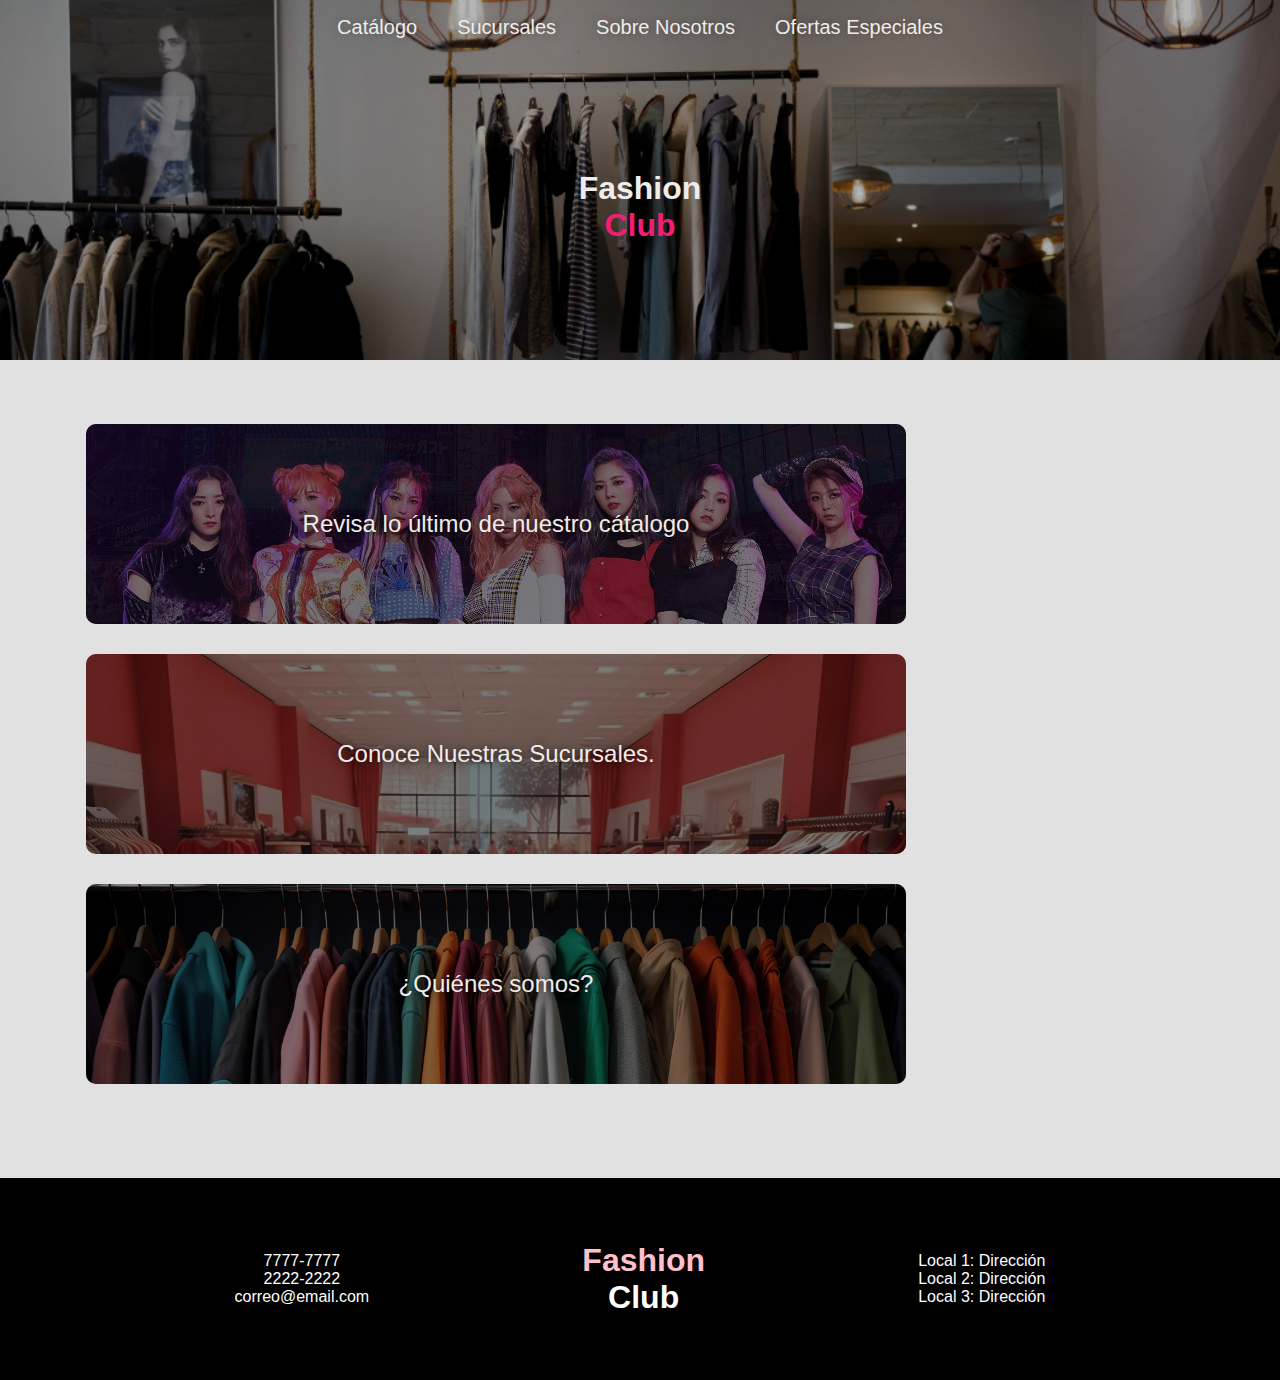
<file: index.html>
<!DOCTYPE html>
<html lang="en">
<head>
    <meta charset="UTF-8">
    <meta name="viewport" content="width=device-width, initial-scale=1.0">
    <title>FashionClubSV</title>
    <link rel="stylesheet" href="/css/styles.css">
</head>
<body>
    
    <!--Banner-->
    <div class="header">
        <!--NavBar-->
        <nav class="nav-bar">
            <a class="nav-bar__link" href="/html/catalogue.html">Catálogo</a>
            <a class="nav-bar__link" href="#">Sucursales</a>
            <a class="nav-bar__link" href="#">Sobre Nosotros</a>
            <a class="nav-bar__link" href="#">Ofertas Especiales</a>
        </nav> 
        <!--Logo-->   
        <div class="title">
            <h1 class="logo-part-1">Fashion</h1>
            <h1 class="logo-part-2">Club</h1>
        </div>
        <!--SideMenuBtn-->
        <button class="header__open-side-menu-btn">Menú</button>
        <!--Background-->
        <img class="header__img" src="/img/banner/banner.png">
    </div>

    <!--SideMenu-->
    <div class="side-menu">
        <a class="side-menu__link" href="#">Catálogo</a>
        <a class="side-menu__linkk" href="#">Sucursales</a>
        <a class="side-menu__link" href="#">Sobre Nosotros</a>
        <a class="side-menu__link" href="#">Ofertas Especiales</a>
        <button class="side-menu__close-side-menu-btn">Cerrar</button>
    </div>    

    <!--HomePage-->
    <div class="home-page-container">

        <div class="home-page-left">
            <div class="home-page__item">
                <p class="home-page__item-text">Revisa lo último de nuestro cátalogo</p>
                <button class="home-page__item-btn">Ver Más</button>
                <img class="home-page__item-bg" src="/img/home/1.jpg">
            </div>
            <div class="home-page__item">
                <p class="home-page__item-text">Conoce Nuestras Sucursales.</p>
                <button class="home-page__item-btn">Ver Más</button>
                <img class="home-page__item-bg" src="/img/home/2.jpg">
            </div>
            <div class="home-page__item">                
                <p class="home-page__item-text">¿Quiénes somos?</p>
                <button class="home-page__item-btn">Ver Más</button>
                <img class="home-page__item-bg" src="/img/home/3.jpg">
            </div>
        </div>

        <div class="home-page-right">
            <div class="best-selled">
                
            </div>
        </div>
    </div>

    <!--Footer-->
    <footer class="footer">
        <div class="footer-left">
            <p>7777-7777</p>
            <p>2222-2222</p>
            <p>correo@email.com</p>
        </div>
        <div class="footer-middle">
            <h1 class="logo-footer-part-1">Fashion</h1>
            <h1 class="logo-footer-part-2">Club</h1>
        </div>
        <div class="footer-right">
            <p>Local 1: Dirección</p>
            <p>Local 2: Dirección</p>
            <p>Local 3: Dirección</p>
        </div>
    </footer>

    <script src="/js/side-menu..js"></script> 
</body>
</html>
</file>
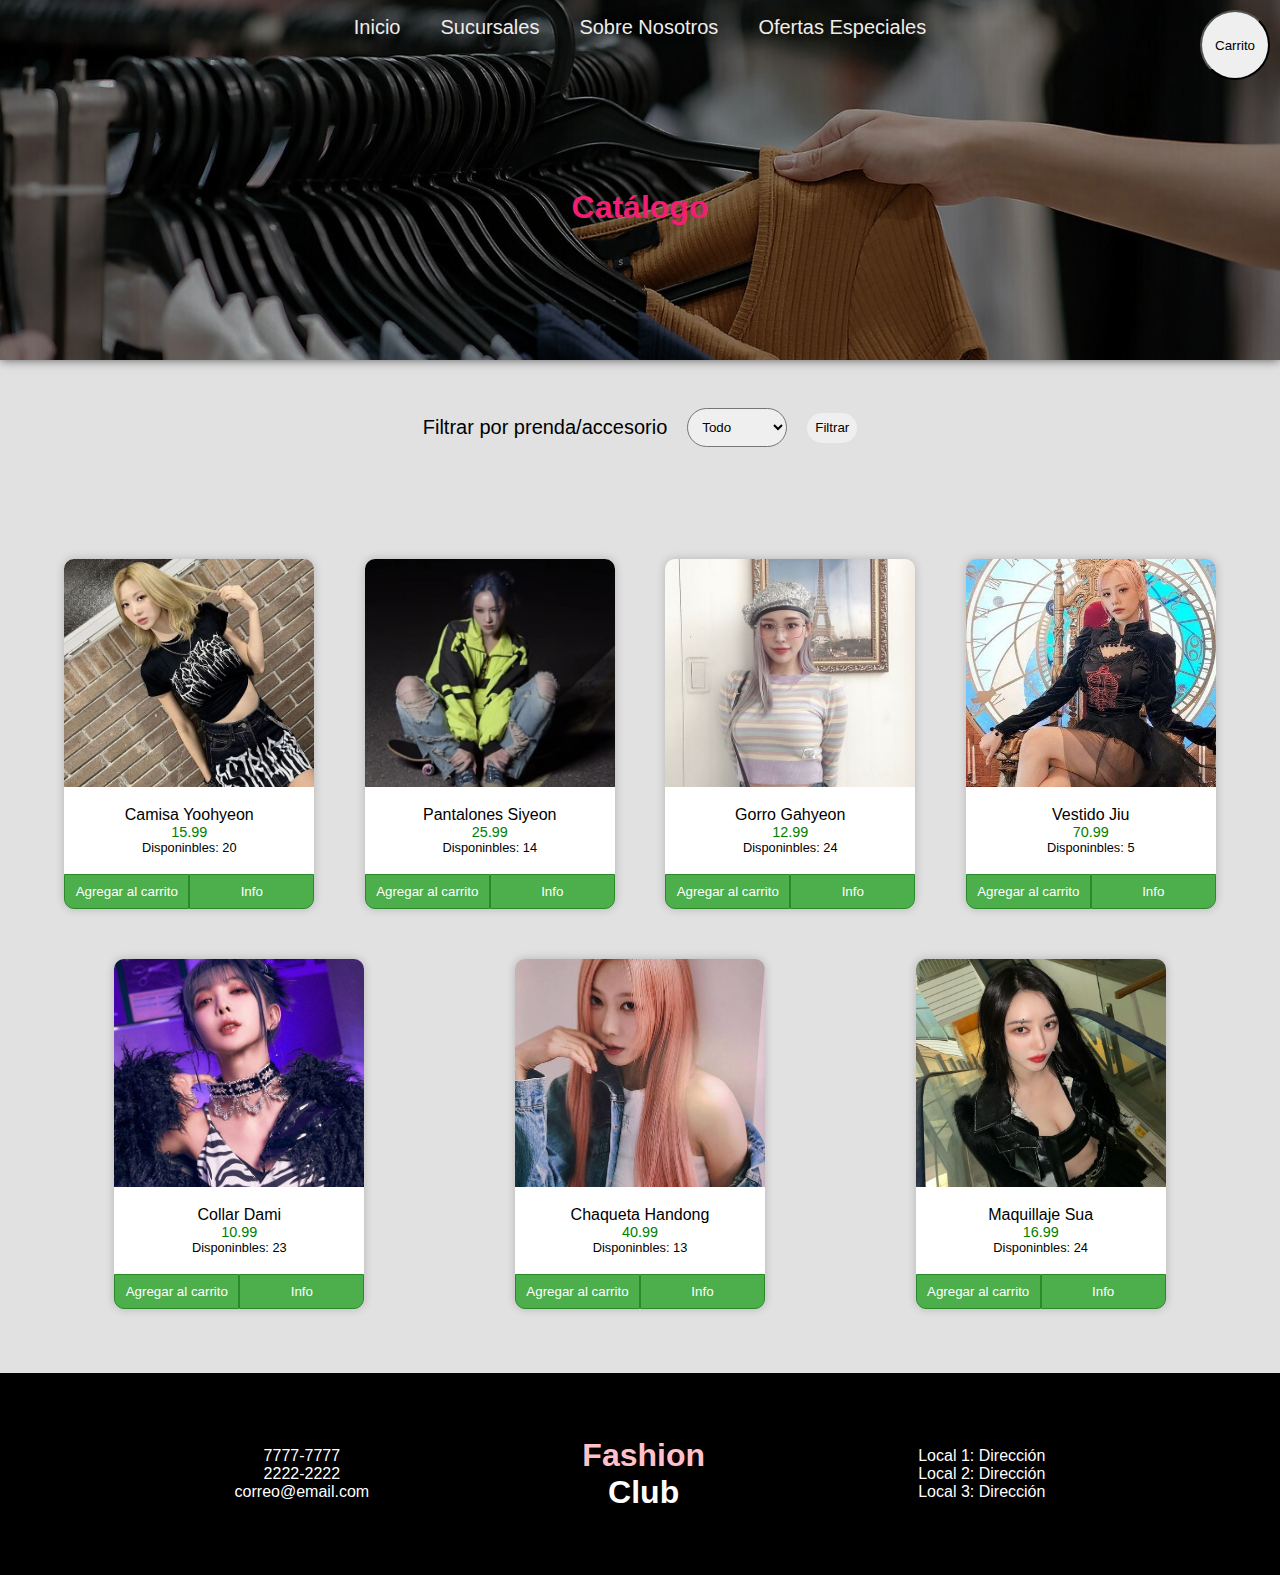
<file: html/catalogue.html>
<!DOCTYPE html>
<html lang="en">
<head>
    <meta charset="UTF-8">
    <meta name="viewport" content="width=device-width, initial-scale=1.0">
    <title>FashionClubSV | Catálogo</title>
    <link rel="stylesheet" href="/css/styles.css">
</head>
<body>
    
    <!--Banner-->
    <div class="header">
        <!--NavBar-->
        <nav class="nav-bar">
            <a class="nav-bar__link" href="/index.html">Inicio</a>
            <a class="nav-bar__link" href="#">Sucursales</a>
            <a class="nav-bar__link" href="#">Sobre Nosotros</a>
            <a class="nav-bar__link" href="#">Ofertas Especiales</a>
        </nav> 
        <!--CatalogueTitle-->   
        <div class="title">
            <h1 class="catalogue-title">Catálogo</h1>
        </div>
        <!--SideMenuBtn-->
        <button class="header__open-side-menu-btn">Menú</button>
        <!--Background-->
        <img class="header__img" src="/img/catalogue/catalogo-banner.png">
    </div>

    <!--SideMenu-->
    <div class="side-menu">
        <a class="side-menu__link" href="#">Catálogo</a>
        <a class="side-menu__linkk" href="#">Sucursales</a>
        <a class="side-menu__link" href="#">Sobre Nosotros</a>
        <a class="side-menu__link" href="#">Ofertas Especiales</a>
        <button class="side-menu__close-side-menu-btn">Cerrar</button>
    </div>    

    <!--FilterBar-->
    <div class="filter-bar">
        <label for="options">Filtrar por prenda/accesorio</label>
        <form action="#" class="clothes-menu">
            <select name="options" class="clothes-options" id="filter-menu">
                <option value="all">Todo</option>
                <option value="t-shirt">Camisas</option>
                <option value="pants">Pantalones</option>
                <option value="jacket">Chaquetas</option>
                <option value="hat">Gorros</option>
                <option value="makeup">Maquillaje</option>
                <option value="necklace">Accesorios</option>
                <option value="dress">Vestidos</option>
            </select>
        </form>
        <button class="filter-bar__btn" id="filter-bar__btn">Filtrar</button>
    </div>

    <!--ProductsContainer-->
    <div class="products-container" id="products-container">
    </div>

    <!--ProductsModal-->
    <div class="product-modal" id="product-modal">
    </div>

    <!--Footer-->
    <footer class="footer">
        <div class="footer-left">
            <p>7777-7777</p>
            <p>2222-2222</p>
            <p>correo@email.com</p>
        </div>
        <div class="footer-middle">
            <h1 class="logo-footer-part-1">Fashion</h1>
            <h1 class="logo-footer-part-2">Club</h1>
        </div>
        <div class="footer-right">
            <p>Local 1: Dirección</p>
            <p>Local 2: Dirección</p>
            <p>Local 3: Dirección</p>
        </div>
    </footer>    

    <!--ShoppingCartBtn-->
    <button class="shopping-cart-btn-open" onclick="toggleShoppingCart()">Carrito</button>

    <!--ShoppingCartSide-->
    <div class="shopping-cart" id="shopping-cart">
        <p>Mi carrito:</p>
        <div id="shopping-cart-list"></div>
        <p id="shopping-cart-total"></p>
        <button id="shopping-cart-btn-close" onclick="toggleShoppingCart()">Cerrar Carrito</button>
    </div>

    <!--Scripts-->
    <script src="/js/data-base.js"></script>
    <script src="/js/filter-products.js"></script>
    <script src="/js/buy-product.js"></script>
    <script src="/js/products-modal.js"></script>
    <script src="/js/side-menu..js"></script> 
</body>
</html>
</file>
<file: css/styles.css>
@import url(/css/commons.css);
@import url(/css/header.css);
@import url(/css/side-menu.css);
@import url(/css/home-page.css);
@import url(/css/catalogue.css);
@import url(/css/catalogue-modals.css);
@import url(/css/shopping-cart.css);
</file>
